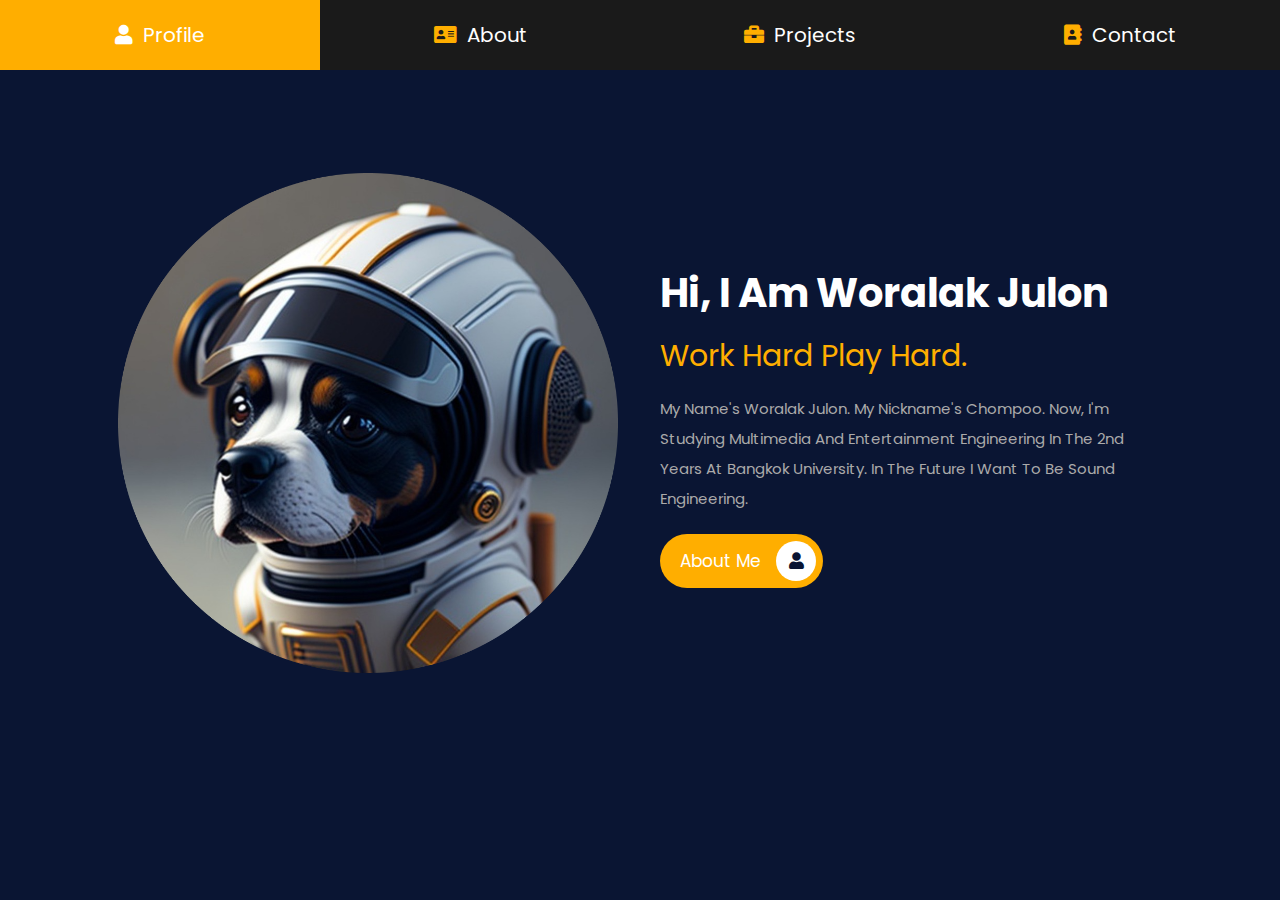
<file: index.html>
<!DOCTYPE html>
<html lang="en">
<head>
    <meta charset="UTF-8">
    <meta http-equiv="X-UA-Compatible" content="IE=edge">
    <meta name="viewport" content="width=device-width, initial-scale=1.0">
    <title>Abhisit's Profile</title>

    <!-- font awesome cdn link  -->
    <link rel="stylesheet" href="https://cdnjs.cloudflare.com/ajax/libs/font-awesome/5.15.4/css/all.min.css">

    <!-- custom css file link  -->
    <link rel="stylesheet" href="css/style.css">

</head>
<body>
    
<!-- navbar section starts  -->

<nav class="navbar">
    <a href="index.html" class="active"> <i class="fas fa-user"></i> <span>profile</span> </a>
    <a href="about.html"> <i class="fas fa-address-card"></i> <span>about</span> </a>
    <a href="projects.html"> <i class="fas fa-briefcase"></i> <span>projects</span> </a>
    <a href="contact.html"> <i class="fas fa-address-book"></i> <span>contact</span> </a>
</nav>

<!-- navbar section ends -->

<!-- home section starts  -->

<section class="home">

    <div class="image">
        <img src="images/ai-generated-7987188_1920-modified.png" alt="">
    </div>

    <div class="content">
        <h3>Hi, I am Woralak Julon</h3>
        <span>Work hard play hard.</span>
        <p>My name's Woralak Julon. My nickname's Chompoo. Now, I'm studying Multimedia and Entertainment Engineering in the 2nd years at Bangkok University. In the future I want to be sound engineering.</p>
        <a href="about.html" class="btn"> about me <i class="fas fa-user"></i> </a>
    </div>

</section>

<!-- home section ends -->

</body>
</html>
</file>
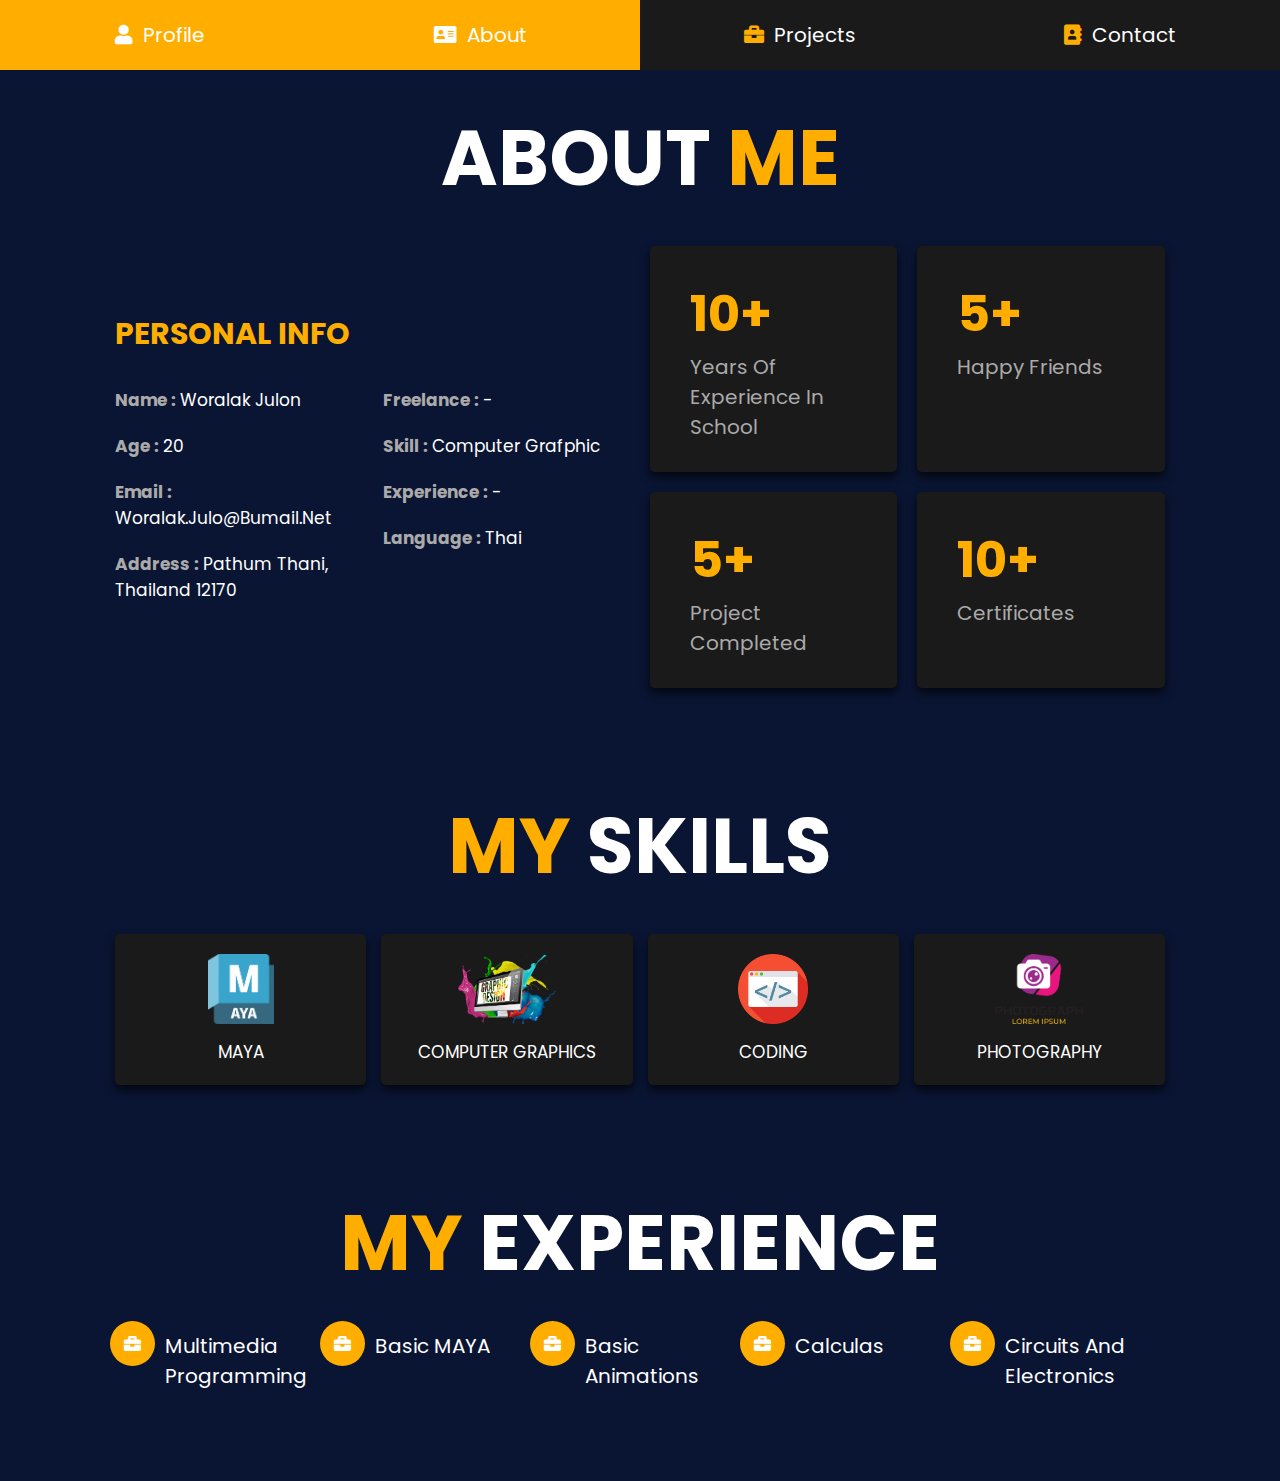
<file: about.html>
<!DOCTYPE html>
<html lang="en">

<head>
    <meta charset="UTF-8">
    <meta http-equiv="X-UA-Compatible" content="IE=edge">
    <meta name="viewport" content="width=device-width, initial-scale=1.0">
    <title>About - Abhisit's Profile</title>

    <!-- font awesome cdn link  -->
    <link rel="stylesheet" href="https://cdnjs.cloudflare.com/ajax/libs/font-awesome/5.15.4/css/all.min.css">

    <!-- custom css file link  -->
    <link rel="stylesheet" href="css/style.css">

</head>

<body>

    <!-- navbar section starts  -->

    <nav class="navbar">
        <a href="index.html"> <i class="fas fa-user"></i> <span>profile</span> </a>
        <a href="about.html" class="active"> <i class="fas fa-address-card"></i> <span>about</span> </a>
        <a href="projects.html"> <i class="fas fa-briefcase"></i> <span>projects</span> </a>
        <a href="contact.html"> <i class="fas fa-address-book"></i> <span>contact</span> </a>
    </nav>

    <!-- navbar section ends -->

    <!-- about section starts  -->

    <section class="about">

        <h1 class="heading"> about <span>me</span> </h1>

        <div class="row">

            <div class="info-container">

                <h1>personal info</h1>

                <div class="box-container">

                    <div class="box">
                        <h3> <span>name : </span> Woralak Julon </h3>
                        <h3> <span>age : </span> 20 </h3>
                        <h3> <span>email : </span> woralak.julo@bumail.net </h3>
                        <h3> <span>address : </span> Pathum Thani, Thailand 12170 </h3>
                    </div>

                    <div class="box">
                        <h3> <span>freelance : </span> - </h3>
                        <h3> <span>skill : </span> Computer grafphic </h3>
                        <h3> <span>experience : </span> - </h3>
                        <h3> <span>language : </span> thai </h3>
                    </div>

                </div>

            </div>

            <div class="count-container">

                <div class="box">
                    <h3>10+</h3>
                    <p>years of experience in school</p>
                </div>

                <div class="box">
                    <h3>5+</h3>
                    <p>happy friends</p>
                </div>

                <div class="box">
                    <h3>5+</h3>
                    <p>project completed</p>
                </div>

                <div class="box">
                    <h3>10+</h3>
                    <p>Certificates</p>
                </div>

            </div>

        </div>

    </section>

    <!-- about section ends -->

    <!-- skills section starts  -->

    <section class="skills">

        <h1 class="heading"> <span>my</span> skills </h1>

        <div class="box-container">
            <div class="box">
                <img src="images/autodesk-maya-logo-F485ED50BF-seeklogo.com.png">
                <h3>MAYA</h3>
            </div>
            <div class="box">
                <img src="images/clipart3373059.png">
                <h3>Computer Graphics</h3>
            </div>
            <div class="box">
                <img src="images/pngegg.png">
                <h3>Coding</h3>
            </div>
            <div class="box">
                <img src="images/pngegg (1).png">
                <h3>Photography</h3>
        </div>

    </section>

    <!-- skills section ends -->

    <!-- education section starts  -->

    <section class="education">

        <h1 class="heading"> <span>my</span> experience </h1>

        <div class="box-container">

            <div class="box">
                <i class="fas fa-briefcase"></i>
                <h3>Multimedia Programming</h3>
            </div>

            <div class="box">
                <i class="fas fa-briefcase"></i>
                <h3>Basic MAYA</h3>
            </div>

            <div class="box">
                <i class="fas fa-briefcase"></i>
                <h3>Basic Animations</h3>
            </div>

            <div class="box">
                <i class="fas fa-briefcase"></i>
                <h3>Calculas</h3>
            </div>

            <div class="box">
                <i class="fas fa-briefcase"></i>
                <h3>Circuits and Electronics</h3>
            </div>

        </div>

    </section>

    <!-- education section ends -->

</body>

</html>
</file>
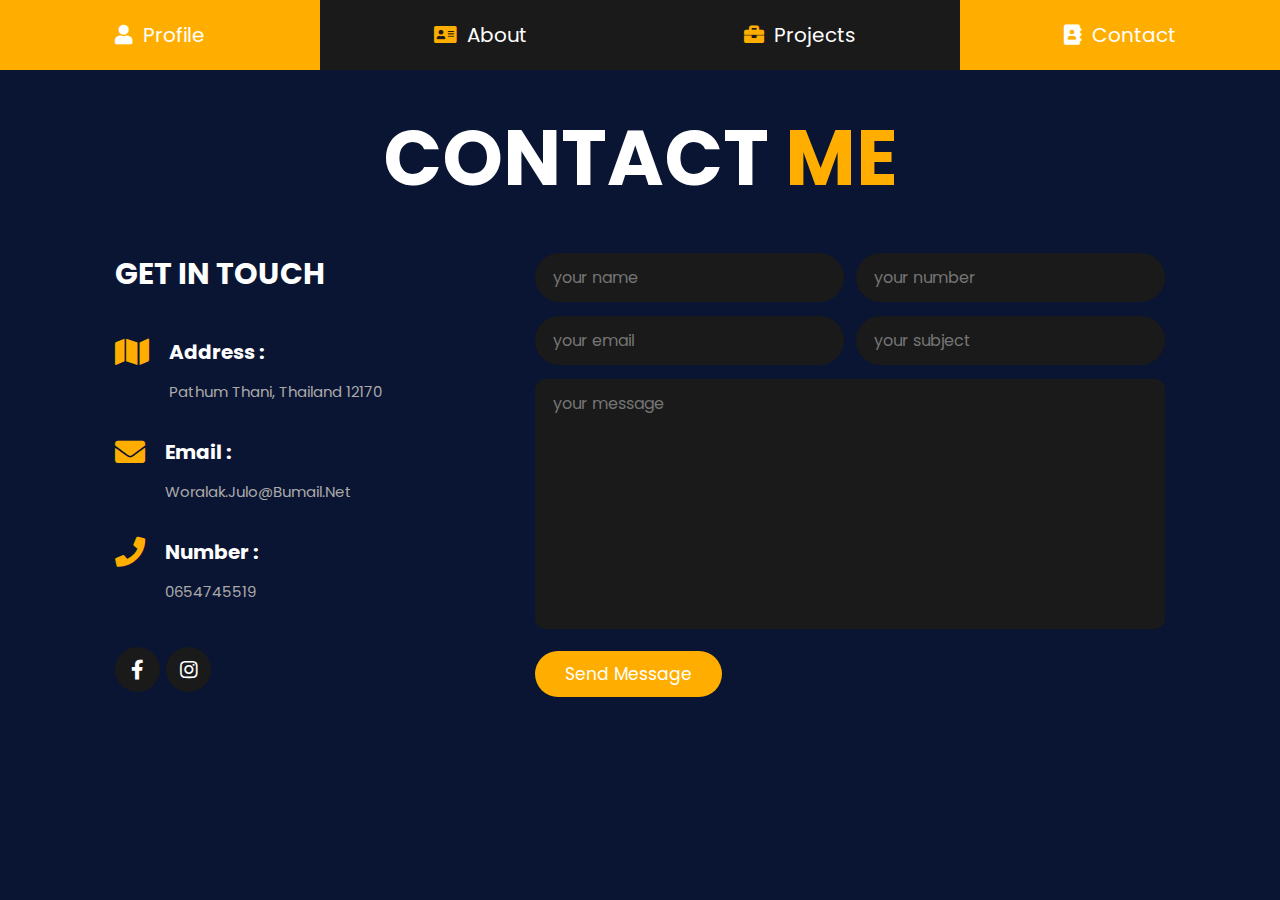
<file: contact.html>
<!DOCTYPE html>
<html lang="en">
<head>
    <meta charset="UTF-8">
    <meta http-equiv="X-UA-Compatible" content="IE=edge">
    <meta name="viewport" content="width=device-width, initial-scale=1.0">
    <title>Contact - Abhisit's Profile</title>

    <!-- font awesome cdn link  -->
    <link rel="stylesheet" href="https://cdnjs.cloudflare.com/ajax/libs/font-awesome/5.15.4/css/all.min.css">

    <!-- custom css file link  -->
    <link rel="stylesheet" href="css/style.css">

</head>
<body>
    
<!-- navbar section starts  -->

<nav class="navbar">
    <a href="index.html"> <i class="fas fa-user"></i> <span>profile</span> </a>
    <a href="about.html"> <i class="fas fa-address-card"></i> <span>about</span> </a>
    <a href="projects.html"> <i class="fas fa-briefcase"></i> <span>projects</span> </a>
    <a href="contact.html" class="active"> <i class="fas fa-address-book"></i> <span>contact</span> </a>
</nav>

<!-- navbar section ends -->

<!-- contact section starts  -->

<section class="contact">

<h1 class="heading"> contact <span>me</span> </h1>

<div class="row">

    <div class="info-container">

        <h1>get in touch</h1>

        <div class="box-container">

            <div class="box">
                <i class="fas fa-map"></i>
                <div class="info">
                    <h3>address :</h3>
                    <p>Pathum Thani, Thailand 12170</p>
                </div>
            </div>

            <div class="box">
                <i class="fas fa-envelope"></i>
                <div class="info">
                    <h3>email :</h3>
                    <p>woralak.julo@bumail.net</p>
                </div>
            </div>

            <div class="box">
                <i class="fas fa-phone"></i>
                <div class="info">
                    <h3>number :</h3>
                    <p>0654745519</p>
                </div>
            </div>

        </div>

        <div class="share">
            <a href="https://www.facebook.com/profile.php?id=100009123125625" class="fab fa-facebook-f"></a>
            <a href="https://www.instagram.com/wwora__wj/?next=%2F" class="fab fa-instagram"></a>        
        </div>

    </div>

    <form action="">

        <div class="inputBox">
            <input type="text" placeholder="your name">
            <input type="number" placeholder="your number">
        </div>

        <div class="inputBox">
            <input type="email" placeholder="your email">
            <input type="text" placeholder="your subject">
        </div>

        <textarea name="" placeholder="your message" id="" cols="30" rows="10"></textarea>

        <input type="submit" value="send message" class="btn">

    </form>

</div>

</section>

<!-- contact section ends -->

</body>
</html>
</file>
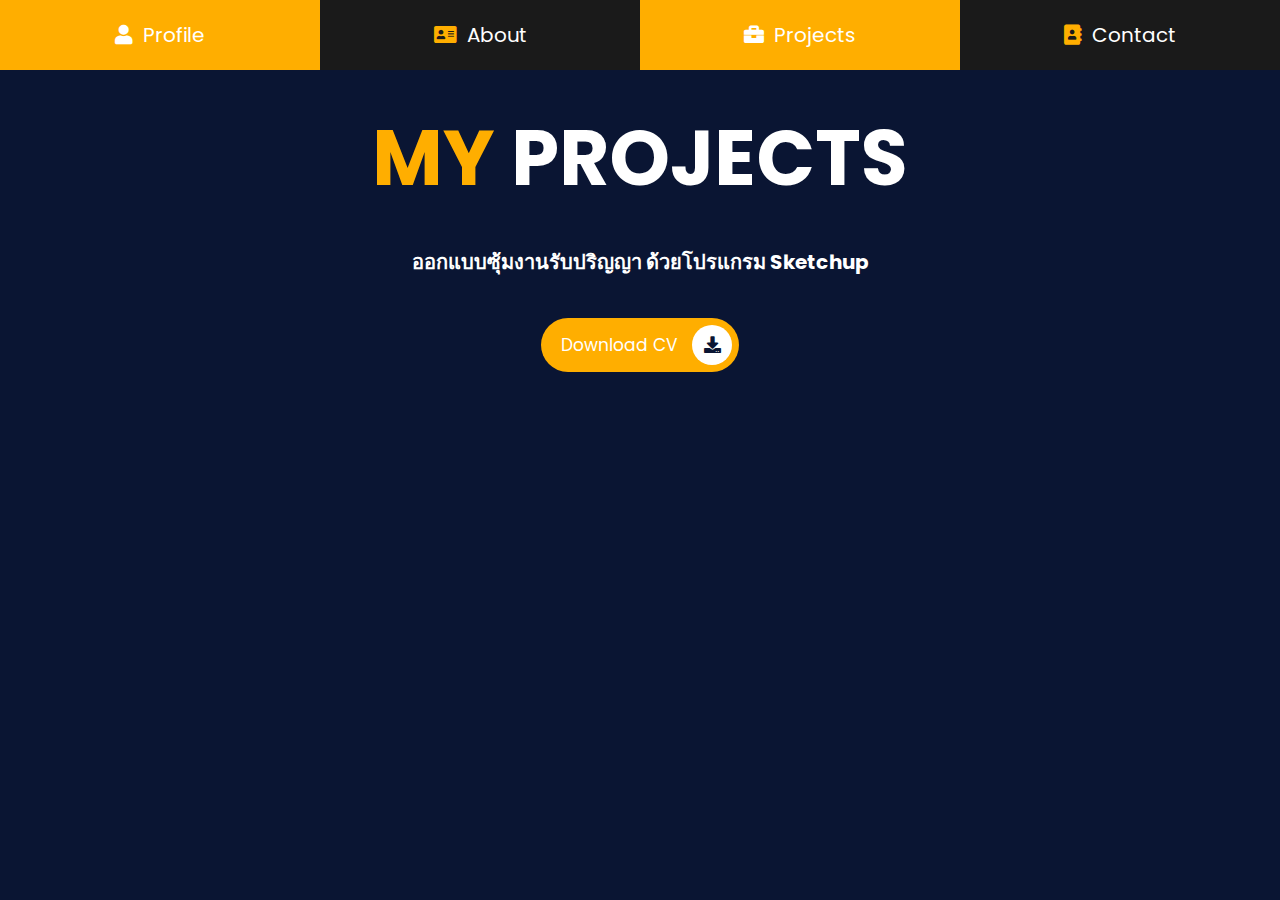
<file: projects.html>
<!DOCTYPE html>
<html lang="en">

<head>
    <meta charset="UTF-8">
    <meta http-equiv="X-UA-Compatible" content="IE=edge">
    <meta name="viewport" content="width=device-width, initial-scale=1.0">
    <title>Projects - Abhisit's Profile</title>

    <!-- font awesome cdn link  -->
    <link rel="stylesheet" href="https://cdnjs.cloudflare.com/ajax/libs/font-awesome/5.15.4/css/all.min.css">

    <!-- custom css file link  -->
    <link rel="stylesheet" href="css/style.css">

</head>

<body>

    <!-- navbar section starts  -->

    <nav class="navbar">
        <a href="index.html"> <i class="fas fa-user"></i> <span>profile</span> </a>
        <a href="about.html"> <i class="fas fa-address-card"></i> <span>about</span> </a>
        <a href="projects.html" class="active"> <i class="fas fa-briefcase"></i> <span>projects</span> </a>
        <a href="contact.html"> <i class="fas fa-address-book"></i> <span>contact</span> </a>
    </nav>

    <!-- navbar section ends -->

    <!-- projects section starts  -->

    <section class="projects">
        <h1 class="heading"> <span>my</span> projects </h1>
        <h3>ออกแบบซุ้มงานรับปริญญา ด้วยโปรแกรม Sketchup</h3>
        <div class="box-container">
            <a href="files/Mini Project.pdf" class="btn"> download CV <i class="fas fa-download"></i> </a>
        </div>
    </section>

    <!-- projects section ends -->

</body>

</html>
</file>
<file: css/style.css>
@import url("https://fonts.googleapis.com/css2?family=Poppins:wght@100;300;400;500;600;700&display=swap");

* {
  font-family: 'Poppins', sans-serif;
  margin: 0;
  padding: 0;
  -webkit-box-sizing: border-box;
  box-sizing: border-box;
  text-decoration: none;
  outline: none;
  border: none;
  text-transform: capitalize;
}

html {
  font-size: 62.5%;
  overflow-x: hidden;
}

body {
  background: #0a1533;
  padding-top: 5rem;
}

section {
  padding: 5rem 9%;
}

.heading {
  text-align: center;
  font-size: 6vw;
  color: #ffffff;
  margin-bottom: 3rem;
  text-transform: uppercase;
}

.heading span {
  text-transform: uppercase;
  color: rgb(255, 174, 0);
}

.btn {
  display: inline-block;
  margin-top: 1rem;
  border-radius: 5rem;
  background: rgb(255, 174, 0);
  padding: .7rem;
  font-size: 1.7rem;
  color: #fff;
  padding-left: 2rem;
}

.btn i {
  height: 4rem;
  width: 4rem;
  line-height: 4rem;
  font-size: 1.7rem;
  text-align: center;
  background: #fff;
  color: #0a1533;
  border-radius: 50%;
  margin-left: 1rem;
  -webkit-transition: .2s linear;
  transition: .2s linear;
}

.btn:hover i {
  margin-left: 2rem;
}

.navbar {
  position: fixed;
  top: 0;
  left: 0;
  right: 0;
  display: -webkit-box;
  display: -ms-flexbox;
  display: flex;
  z-index: 1000;
  -webkit-box-align: end;
  -ms-flex-align: end;
  align-items: flex-end;
}

.navbar a {
  padding: 2rem;
  font-size: 2rem;
  background: #1a1a1a;
  -webkit-box-flex: 1;
  -ms-flex: 1;
  flex: 1;
  color: #fff;
  text-align: center;
  -webkit-transition: .2s linear;
  transition: .2s linear;
}

.navbar a i {
  color: rgb(255, 174, 0);
  padding-right: .5rem;
}

.navbar a:hover {
  background: rgb(255, 174, 0);
}

.navbar .active {
  background: rgb(255, 174, 0);
}

.navbar .active i {
  color: #fff;
}

.navbar a:hover i {
  color: #fff;
}

.home {
  display: -webkit-box;
  display: -ms-flexbox;
  display: flex;
  -webkit-box-align: center;
  -ms-flex-align: center;
  align-items: center;
  -ms-flex-wrap: wrap;
  flex-wrap: wrap;
  gap: 4rem;
  min-height: calc(100vh - 15rem);
}

.home .image {
  -webkit-box-flex: 1;
  -ms-flex: 1 1 42rem;
  flex: 1 1 42rem;
  text-align: center;
}

.home .image img {
  height: 50rem;
  width: 50rem;
  /* border-radius: 30% 70% 70% 30% / 30% 30% 70% 70%; */
}

.home .content {
  -webkit-box-flex: 1;
  -ms-flex: 1 1 42rem;
  flex: 1 1 42rem;
}

.home .content h3 {
  color: #fff;
  font-size: 4rem;
  padding-bottom: .5rem;
}

.home .content span {
  font-size: 3rem;
  color: rgb(255, 174, 0);
  padding: .5rem 0;
  display: block;
}

.home .content p {
  font-size: 1.5rem;
  color: #aaa;
  padding: 1rem 0;
  line-height: 2;
}

.about .row {
  display: -webkit-box;
  display: -ms-flexbox;
  display: flex;
  -webkit-box-align: center;
  -ms-flex-align: center;
  align-items: center;
  -ms-flex-wrap: wrap;
  flex-wrap: wrap;
  gap: 2rem;
}

.about .row .info-container {
  -webkit-box-flex: 1;
  -ms-flex: 1 1 42rem;
  flex: 1 1 42rem;
}

.about .row .info-container h1 {
  font-size: 3rem;
  color: rgb(255, 174, 0);
  text-transform: uppercase;
  padding-bottom: 1rem;
}

.about .row .info-container .box-container {
  padding: 1rem 0;
  display: -webkit-box;
  display: -ms-flexbox;
  display: flex;
  -ms-flex-wrap: wrap;
  flex-wrap: wrap;
  gap: 2rem;
}

.about .row .info-container .box-container .box {
  -webkit-box-flex: 1;
  -ms-flex: 1 1 20rem;
  flex: 1 1 20rem;
}

.about .row .info-container .box-container .box h3 {
  font-size: 1.7rem;
  color: #fff;
  padding: 1rem 0;
  font-weight: normal;
}

.about .row .info-container .box-container .box h3 span {
  color: #aaa;
  font-weight: bold;
}

.about .row .count-container {
  -webkit-box-flex: 1;
  -ms-flex: 1 1 42rem;
  flex: 1 1 42rem;
  display: -webkit-box;
  display: -ms-flexbox;
  display: flex;
  -ms-flex-wrap: wrap;
  flex-wrap: wrap;
  gap: 2rem;
}

.about .row .count-container .box {
  -webkit-box-flex: 1;
  -ms-flex: 1 1 20rem;
  flex: 1 1 20rem;
  padding: 3rem 4rem;
  border-radius: .5rem;
  background: #1a1a1a;
  -webkit-box-shadow: 0 0.5rem 1rem rgba(0, 0, 0, 0.7);
  box-shadow: 0 0.5rem 1rem rgba(0, 0, 0, 0.7);
}

.about .row .count-container .box h3 {
  font-size: 5rem;
  color: rgb(255, 174, 0);
}

.about .row .count-container .box p {
  font-size: 2rem;
  color: #aaa;
}

.skills .box-container {
  display: -ms-grid;
  display: grid;
  -ms-grid-columns: (minmax(16rem, 1fr))[auto-fit];
  grid-template-columns: repeat(auto-fit, minmax(16rem, 1fr));
  gap: 1.5rem;
}

.skills .box-container .box {
  padding: 2rem;
  text-align: center;
  -webkit-box-shadow: 0 0.5rem 1rem rgba(0, 0, 0, 0.7);
  box-shadow: 0 0.5rem 1rem rgba(0, 0, 0, 0.7);
  border-radius: .5rem;
  background: #1a1a1a;
}

.skills .box-container .box:hover {
  background: #fff;
}

.skills .box-container .box:hover h3 {
  color: #0d0d0d;
}

.skills .box-container .box img {
  height: 7rem;
  margin-bottom: 1rem;
}

.skills .box-container .box h3 {
  color: #fff;
  font-size: 1.7rem;
  font-weight: normal;
  text-transform: uppercase;
}

.education .box-container {
  display: -webkit-box;
  display: -ms-flexbox;
  display: flex;
}

.education .box-container .box {
  -webkit-box-flex: 1;
  -ms-flex: 1 1 20rem;
  flex: 1 1 20rem;
  margin-left: 2rem;
  padding-top: 0;
  padding-left: 3rem;
  padding-bottom: 3rem;
  position: relative;
}

.education .box-container .box i {
  height: 4.5rem;
  width: 4.5rem;
  line-height: 4.5rem;
  font-size: 1.7rem;
  border-radius: 50%;
  background: rgb(255, 174, 0);
  color: #fff;
  text-align: center;
  position: absolute;
  top: -1rem;
  left: -2.5rem;
}


.education .box-container .box h3 {
  font-size: 2rem;
  padding: 1rem 0;
  color: #fff;
  padding-top: 0rem;
  font-weight: normal;
}


.projects {
  text-align: center;
}

.projects .box-container {
  display: -ms-grid;
  display: grid;
  -ms-grid-columns: (minmax(31rem, 1fr))[auto-fit];
  grid-template-columns: repeat(auto-fit, minmax(31rem, 1fr));
  gap: 1.5rem;
  margin-bottom: 2rem;
  justify-items: center;
}

.projects .box-container .box {
  height: 30rem;
  overflow: hidden;
  position: relative;
}

.projects h3 {
  color: #fff;
  font-size: 2rem;
  margin-bottom: 3rem;
}


.projects .box-container .box:hover .content {
  -webkit-transform: translateY(0%);
  transform: translateY(0%);
}

.projects .box-container .box img {
  height: 100%;
  width: 100%;
  -o-object-fit: cover;
  object-fit: cover;
}

.projects .box-container .box .content {
  position: absolute;
  top: 0;
  left: 0;
  height: 100%;
  width: 100%;
  background: #1a1a1a;
  display: -webkit-box;
  display: -ms-flexbox;
  display: flex;
  -webkit-box-orient: vertical;
  -webkit-box-direction: normal;
  -ms-flex-flow: column;
  flex-flow: column;
  -webkit-box-align: center;
  -ms-flex-align: center;
  align-items: center;
  -webkit-box-pack: center;
  -ms-flex-pack: center;
  justify-content: center;
  padding: 2rem;
  -webkit-transform: translateY(-100%);
  transform: translateY(-100%);
  -webkit-transition: .2s linear;
  transition: .2s linear;
}

.projects .box-container .box .content h3 {
  font-size: 2.5rem;
  color: #fff;
  text-transform: uppercase;
  font-weight: normal;
}

.projects .box-container .box .content p {
  padding: 1rem 0;
  font-size: 1.5rem;
  line-height: 2;
  color: #aaa;
}

.projects .box-container .box .content a {
  font-size: 2rem;
  color: rgb(255, 174, 0);
}

.projects .box-container .box .content a:hover {
  color: #fff;
}

.contact .row {
  display: -webkit-box;
  display: -ms-flexbox;
  display: flex;
  -webkit-box-align: center;
  -ms-flex-align: center;
  align-items: center;
  -ms-flex-wrap: wrap;
  flex-wrap: wrap;
  gap: 2rem;
}

.contact .row .info-container {
  width: 40rem;
}

.contact .row .info-container h1 {
  font-size: 3rem;
  text-transform: uppercase;
  color: #fff;
  padding-bottom: 1rem;
}

.contact .row .info-container p {
  font-size: 1.5rem;
  line-height: 2;
  color: #aaa;
  padding: 1rem 0;
}

.contact .row .info-container .box-container {
  padding: 2rem 0;
}

.contact .row .info-container .box-container .box {
  display: -webkit-box;
  display: -ms-flexbox;
  display: flex;
  gap: 2rem;
  padding: 1rem 0;
}

.contact .row .info-container .box-container .box i {
  font-size: 3rem;
  color: rgb(255, 174, 0);
}

.contact .row .info-container .box-container .box h3 {
  font-size: 2rem;
  color: #fff;
}

.contact .row .info-container .share a {
  font-size: 2rem;
  height: 4.5rem;
  width: 4.5rem;
  line-height: 4.5rem;
  border-radius: 50%;
  background: #1a1a1a;
  color: #fff;
  text-align: center;
  margin-right: .3rem;
}

.contact .row .info-container .share a:hover {
  background: rgb(255, 174, 0);
}

.contact .row form {
  -webkit-box-flex: 1;
  -ms-flex: 1 1 42rem;
  flex: 1 1 42rem;
}

.contact .row form .inputBox {
  display: -webkit-box;
  display: -ms-flexbox;
  display: flex;
  -ms-flex-wrap: wrap;
  flex-wrap: wrap;
  -webkit-box-pack: justify;
  -ms-flex-pack: justify;
  justify-content: space-between;
}

.contact .row form .inputBox input {
  width: 49%;
}

.contact .row form .inputBox input,
.contact .row form textarea {
  border-radius: 5rem;
  padding: 1.2rem 1.8rem;
  font-size: 1.6rem;
  color: #fff;
  text-transform: none;
  margin: .7rem 0;
  background: #1a1a1a;
}

.contact .row form textarea {
  width: 100%;
  border-radius: 1rem;
  resize: none;
  height: 25rem;
}

.contact .row form .btn {
  padding: 1rem 3rem;
  cursor: pointer;
}

.contact .row form .btn:hover {
  background: #fff;
  color: #0d0d0d;
}

@media (max-width: 1200px) {
  html {
    font-size: 55%;
  }

  section {
    padding: 3rem 2rem;
  }
}

@media (max-width: 768px) {
  .heading {
    font-size: 12vw;
  }

  .navbar a i {
    padding: 0;
  }

  .navbar a span {
    display: none;
  }

  .navbar a:hover {
    padding-bottom: 2rem;
  }

  .home {
    text-align: center;
    gap: 2rem;
  }

  .home .image img {
    height: 30rem;
    width: 30rem;
  }

  .home .content h3 {
    font-size: 3rem;
  }

  .home .content span {
    font-size: 2.5rem;
  }

  .contact .row form .inputBox input {
    width: 100%;
    margin-bottom: 1rem;
  }
}

@media (max-width: 450px) {
  html {
    font-size: 50%;
  }
}

/*# sourceMappingURL=style.css.map */
</file>
